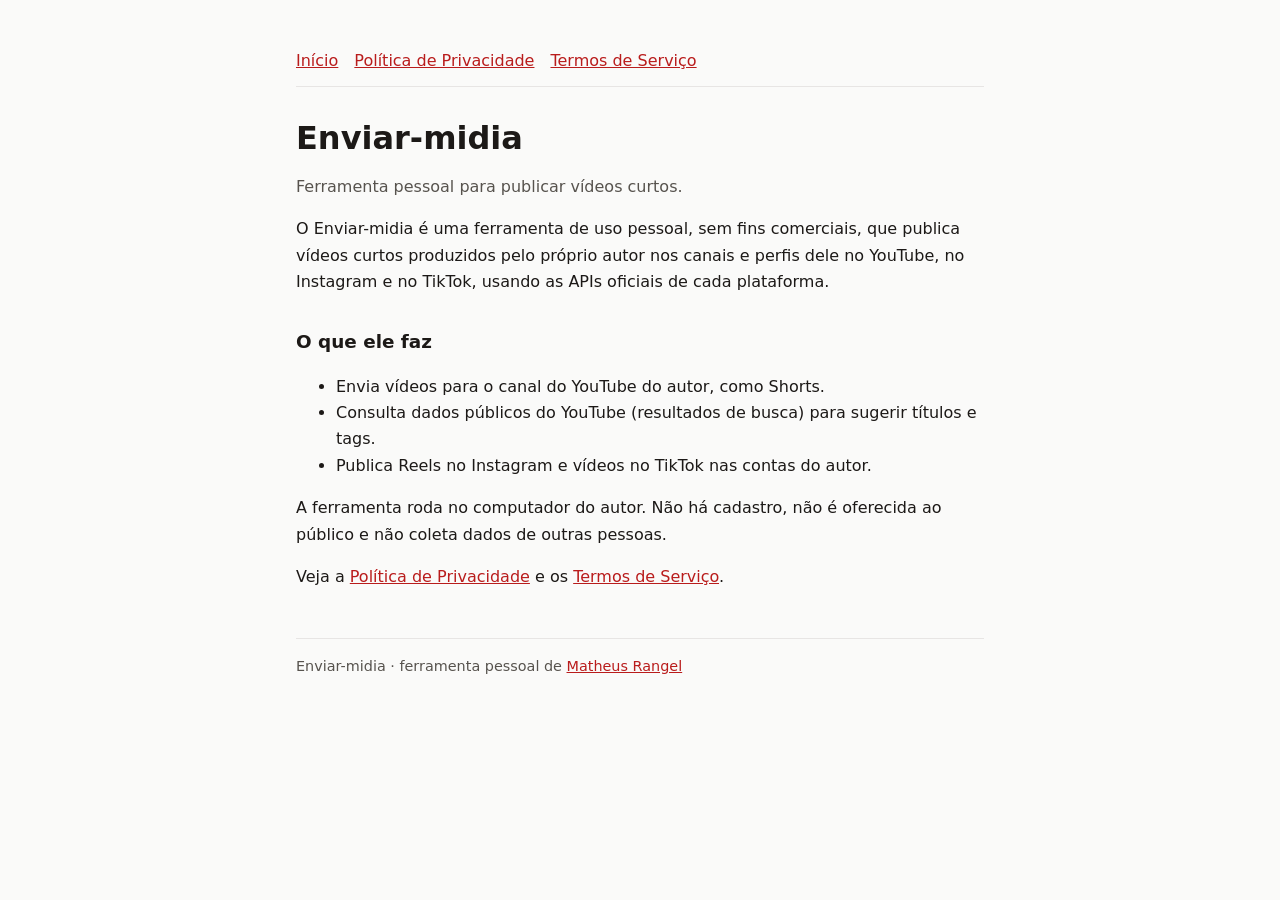
<file: index.html>
<!doctype html>
<html lang="pt-BR"><head><meta charset="utf-8"><meta name="viewport" content="width=device-width,initial-scale=1"><title>Enviar-midia</title><link rel="stylesheet" href="style.css"></head><body><main><nav><a href="./">Início</a><a href="privacidade.html">Política de Privacidade</a><a href="termos.html">Termos de Serviço</a></nav>
<h1>Enviar-midia</h1>
<p class="muted">Ferramenta pessoal para publicar vídeos curtos.</p>
<p>O Enviar-midia é uma ferramenta de uso pessoal, sem fins comerciais, que publica vídeos curtos produzidos pelo próprio autor nos canais e perfis dele no YouTube, no Instagram e no TikTok, usando as APIs oficiais de cada plataforma.</p>
<h2>O que ele faz</h2>
<ul>
<li>Envia vídeos para o canal do YouTube do autor, como Shorts.</li>
<li>Consulta dados públicos do YouTube (resultados de busca) para sugerir títulos e tags.</li>
<li>Publica Reels no Instagram e vídeos no TikTok nas contas do autor.</li>
</ul>
<p>A ferramenta roda no computador do autor. Não há cadastro, não é oferecida ao público e não coleta dados de outras pessoas.</p>
<p>Veja a <a href="privacidade.html">Política de Privacidade</a> e os <a href="termos.html">Termos de Serviço</a>.</p>
<footer>Enviar-midia · ferramenta pessoal de <a href="https://github.com/thematheusk3">Matheus Rangel</a></footer></main></body></html>
</file>
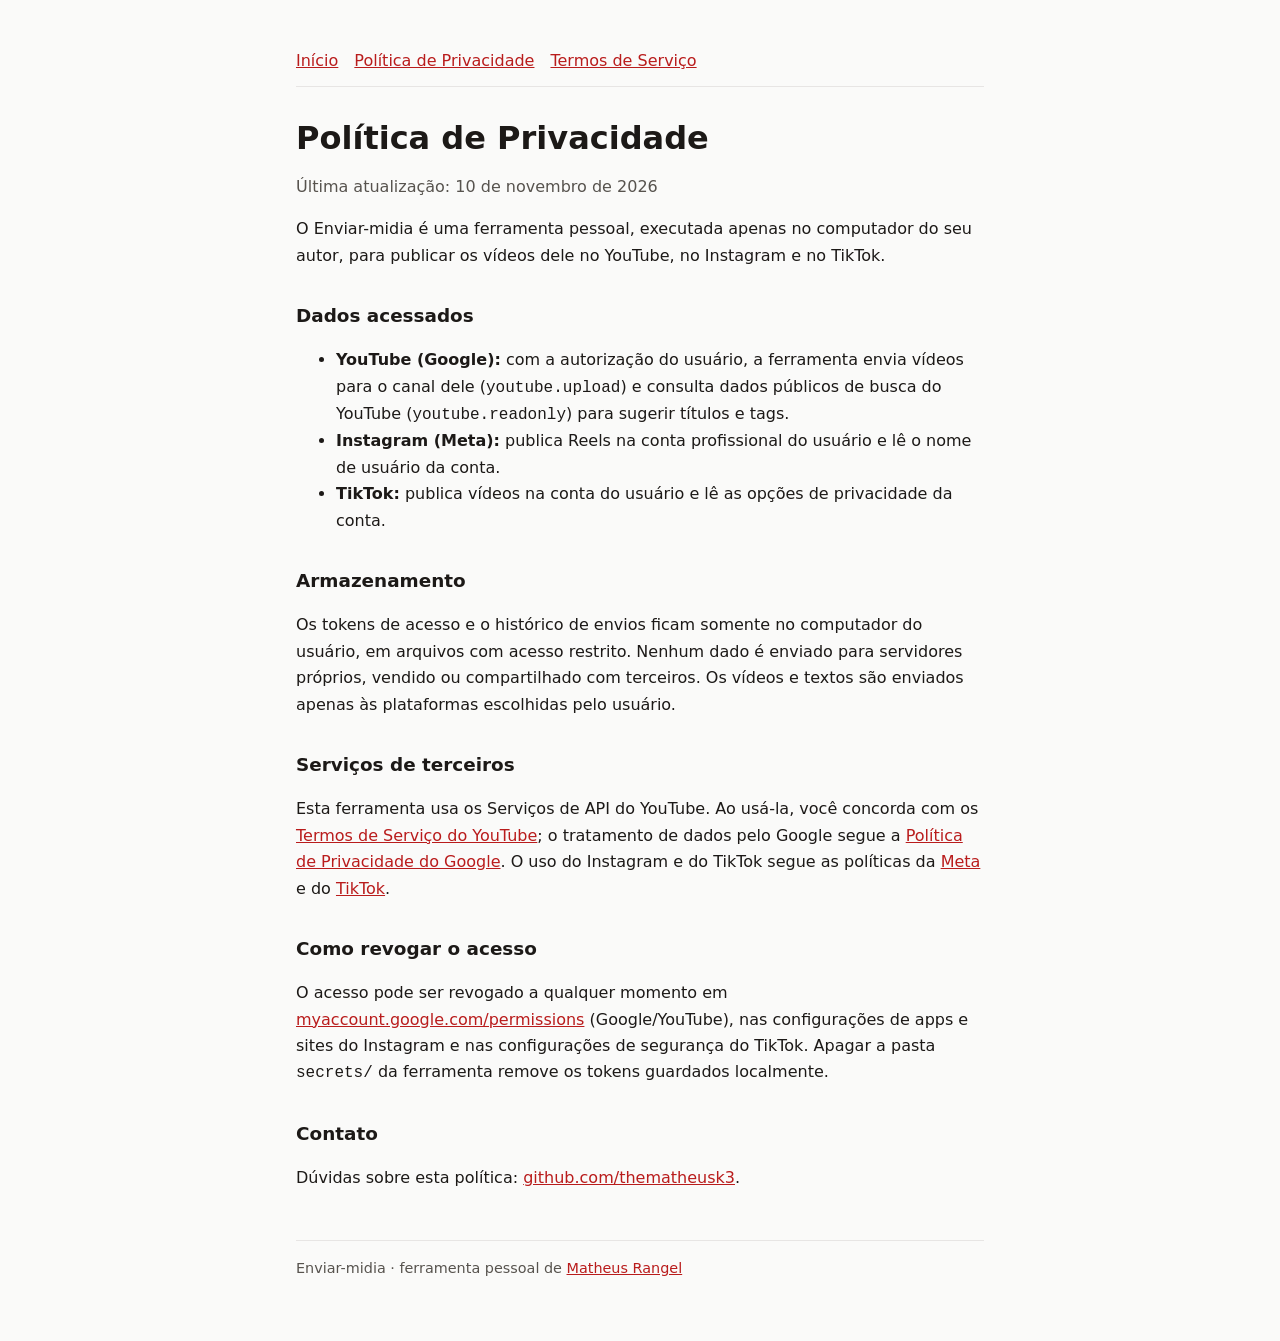
<file: privacidade.html>
<!doctype html>
<html lang="pt-BR"><head><meta charset="utf-8"><meta name="viewport" content="width=device-width,initial-scale=1"><title>Política de Privacidade · Enviar-midia</title><link rel="stylesheet" href="style.css"></head><body><main><nav><a href="./">Início</a><a href="privacidade.html">Política de Privacidade</a><a href="termos.html">Termos de Serviço</a></nav>
<h1>Política de Privacidade</h1>
<p class="muted">Última atualização: 10 de novembro de 2026</p>
<p>O Enviar-midia é uma ferramenta pessoal, executada apenas no computador do seu autor, para publicar os vídeos dele no YouTube, no Instagram e no TikTok.</p>
<h2>Dados acessados</h2>
<ul>
<li><strong>YouTube (Google):</strong> com a autorização do usuário, a ferramenta envia vídeos para o canal dele (<code>youtube.upload</code>) e consulta dados públicos de busca do YouTube (<code>youtube.readonly</code>) para sugerir títulos e tags.</li>
<li><strong>Instagram (Meta):</strong> publica Reels na conta profissional do usuário e lê o nome de usuário da conta.</li>
<li><strong>TikTok:</strong> publica vídeos na conta do usuário e lê as opções de privacidade da conta.</li>
</ul>
<h2>Armazenamento</h2>
<p>Os tokens de acesso e o histórico de envios ficam somente no computador do usuário, em arquivos com acesso restrito. Nenhum dado é enviado para servidores próprios, vendido ou compartilhado com terceiros. Os vídeos e textos são enviados apenas às plataformas escolhidas pelo usuário.</p>
<h2>Serviços de terceiros</h2>
<p>Esta ferramenta usa os Serviços de API do YouTube. Ao usá-la, você concorda com os <a href="https://www.youtube.com/t/terms">Termos de Serviço do YouTube</a>; o tratamento de dados pelo Google segue a <a href="https://policies.google.com/privacy">Política de Privacidade do Google</a>. O uso do Instagram e do TikTok segue as políticas da <a href="https://privacycenter.instagram.com/policy">Meta</a> e do <a href="https://www.tiktok.com/legal/privacy-policy">TikTok</a>.</p>
<h2>Como revogar o acesso</h2>
<p>O acesso pode ser revogado a qualquer momento em <a href="https://myaccount.google.com/permissions">myaccount.google.com/permissions</a> (Google/YouTube), nas configurações de apps e sites do Instagram e nas configurações de segurança do TikTok. Apagar a pasta <code>secrets/</code> da ferramenta remove os tokens guardados localmente.</p>
<h2>Contato</h2>
<p>Dúvidas sobre esta política: <a href="https://github.com/thematheusk3">github.com/thematheusk3</a>.</p>
<footer>Enviar-midia · ferramenta pessoal de <a href="https://github.com/thematheusk3">Matheus Rangel</a></footer></main></body></html>
</file>
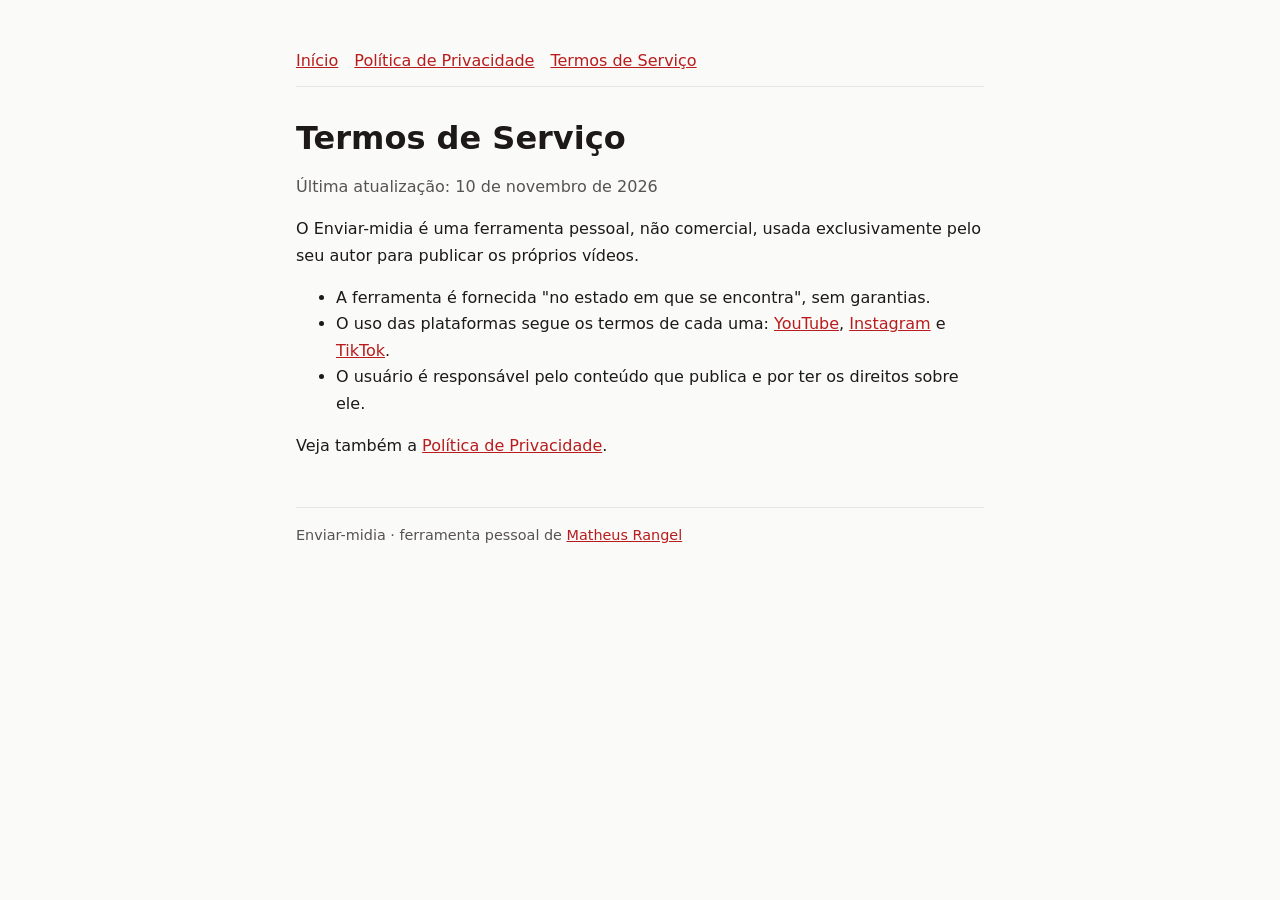
<file: termos.html>
<!doctype html>
<html lang="pt-BR"><head><meta charset="utf-8"><meta name="viewport" content="width=device-width,initial-scale=1"><title>Termos de Serviço · Enviar-midia</title><link rel="stylesheet" href="style.css"></head><body><main><nav><a href="./">Início</a><a href="privacidade.html">Política de Privacidade</a><a href="termos.html">Termos de Serviço</a></nav>
<h1>Termos de Serviço</h1>
<p class="muted">Última atualização: 10 de novembro de 2026</p>
<p>O Enviar-midia é uma ferramenta pessoal, não comercial, usada exclusivamente pelo seu autor para publicar os próprios vídeos.</p>
<ul>
<li>A ferramenta é fornecida "no estado em que se encontra", sem garantias.</li>
<li>O uso das plataformas segue os termos de cada uma: <a href="https://www.youtube.com/t/terms">YouTube</a>, <a href="https://help.instagram.com/581066165581870">Instagram</a> e <a href="https://www.tiktok.com/legal/terms-of-service">TikTok</a>.</li>
<li>O usuário é responsável pelo conteúdo que publica e por ter os direitos sobre ele.</li>
</ul>
<p>Veja também a <a href="privacidade.html">Política de Privacidade</a>.</p>
<footer>Enviar-midia · ferramenta pessoal de <a href="https://github.com/thematheusk3">Matheus Rangel</a></footer></main></body></html>
</file>
<file: style.css>
:root{--bg:#fafaf9;--fg:#1c1917;--muted:#57534e;--accent:#b91c1c;--line:#e7e5e4}
@media (prefers-color-scheme:dark){:root{--bg:#1c1917;--fg:#f5f5f4;--muted:#a8a29e;--accent:#f87171;--line:#44403c}}
*{box-sizing:border-box}body{margin:0;background:var(--bg);color:var(--fg);font:16px/1.65 system-ui,-apple-system,"Segoe UI",Roboto,sans-serif}
main{max-width:720px;margin:0 auto;padding:48px 16px 64px}h1{font-size:2rem;line-height:1.2;margin:0 0 8px}h2{font-size:1.15rem;margin:32px 0 8px}
p,li{color:var(--fg)}.muted{color:var(--muted)}a{color:var(--accent)}nav{display:flex;gap:16px;flex-wrap:wrap;border-bottom:1px solid var(--line);padding-bottom:12px;margin-bottom:32px}
footer{margin-top:48px;padding-top:16px;border-top:1px solid var(--line);font-size:.9rem;color:var(--muted)}
</file>
